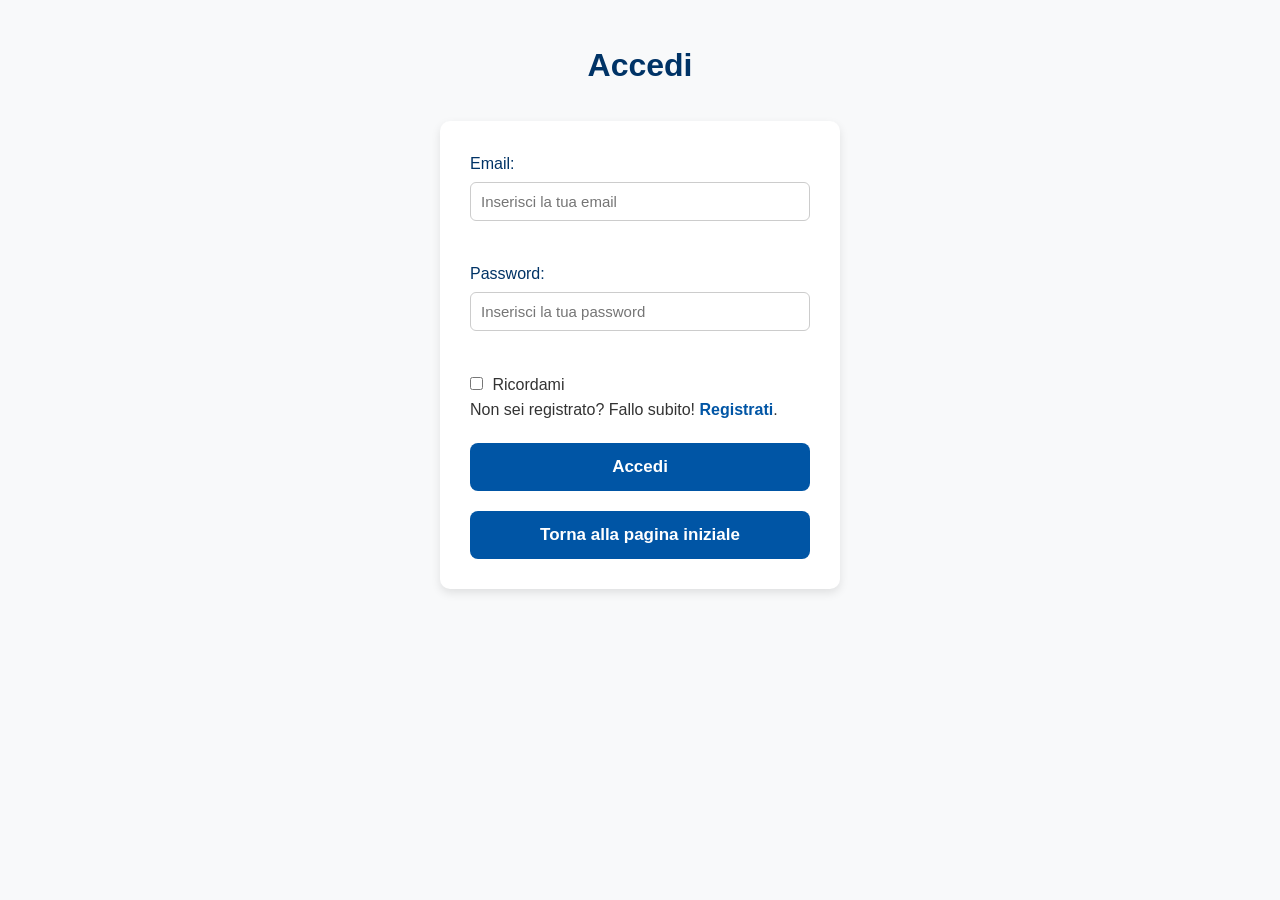
<file: login/index.html>
<!DOCTYPE html>
<html lang="it" dir="ltr">
    <head>
        <meta charset="UTF-8">
        <meta name="viewport" content="width=device-width, initial-scale=1.0">
        <title>Login</title>
        <link rel="stylesheet" href="../css/style.css">
    </head>
    <body>
        <div class="container">
            <h1 class="centered">Accedi</h1>
            <div class="login">
                <form action="login.php" method="post">
                    <label class="label-login">Email:
                        <input type="email" name="email" placeholder="Inserisci la tua email" required>
                    </label><br>

                    <label class="label-login">Password:
                        <input type="password" name="password" placeholder="Inserisci la tua password" required>
                    </label class="label-login"><br>

                    <label>
                        <input type="checkbox" name="remember" value="1">
                    </label>Ricordami<br>

                    Non sei registrato? Fallo subito! <a href="../registrazione" class="btn-link">Registrati</a>.
                    <input type="submit" class="save-submit" value="Accedi">
                    <button onclick="location.href='../'" class="save-submit">Torna alla pagina iniziale</button>
                </form>
            </div>
        </div>
    </body>
</html>
</file>
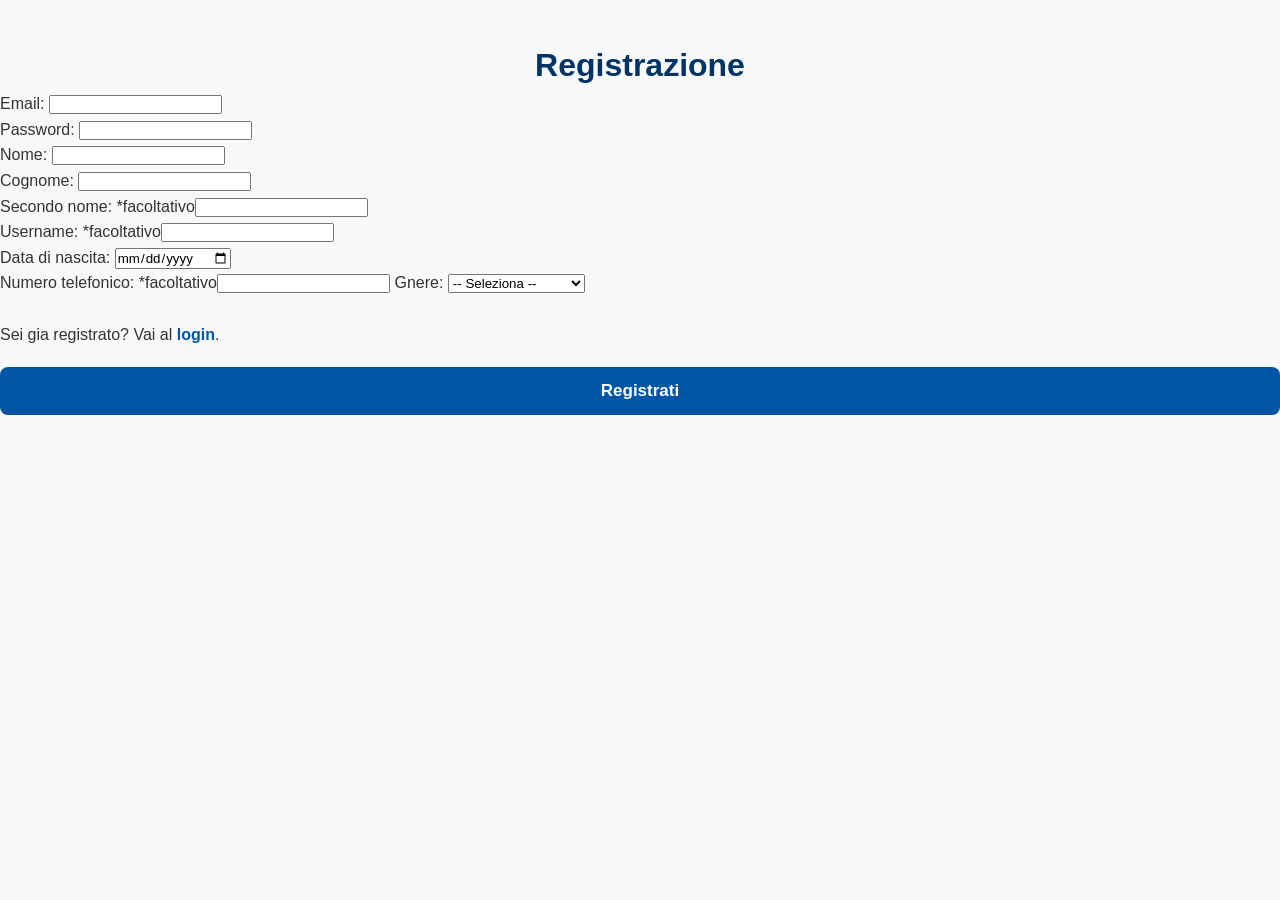
<file: registrazione/index.html>
<!DOCTYPE html>
<html lang="it">
    <head>
        <meta charset="UTF-8">
        <title>Registrazione utente</title>
        <link rel="stylesheet" href="../css/style.css">
    </head>
    <body>
        <div class="container-register">
            <h1 class="centered">Registrazione</h1>
            <form action="registrazione.php" method="POST">
                <label>Email: <input type="email" name="email" required></label><br>
                <label>Password: <input type="password" name="password" required></label><br>
                <label>Nome: <input type="text" name="name" required></label><br>
                <label>Cognome: <input type="text" name="surname" required></label><br>
                <label>Secondo nome: <notrequested>*facoltativo</notrequested><input type="text" name="secondName"></label><br>
                <label>Username: <notrequested>*facoltativo</notrequested><input type="text" name="username"></label><br>
                <label>Data di nascita: <input type="date" name="birth" required></label><br>
                <label>Numero telefonico: <notrequested>*facoltativo</notrequested><input type="text" name="phone"></label>
                <label>Gnere: <select name="genere" required>
                    <option value="">-- Seleziona --</option>
                    <option value="M">Maschio</option>
                    <option value="F">Femmina</option>
                    <option value="Altro">Altro</option>
                    <option value="ND">Preferisco non dirlo</option>
                </select></label> <br><br>
                Sei gia registrato? Vai al <a href="../login" class="btn-link">login</a>.
                <input type="submit" value="Registrati" class="save-submit">
            </form>
        </div>
    </body>
</html>
</file>
<file: css/style.css>
/* style.css */

* {
  margin: 0;
  padding: 0;
  box-sizing: border-box;
  font-family: "Segoe UI", sans-serif;
}

body {
  background-color: #f8f9fa;
  color: #333;
  line-height: 1.6;
}

.container {
  width: 90%;
  max-width: 1200px;
  margin: auto;
}

header {
  background-color: #003366;
  color: white;
  padding: 20px 0;
}

.logo {
  font-size: 24px;
  font-weight: bold;
}

nav ul {
  display: flex;
  list-style: none;
  justify-content: space-between;
  align-items: center;
  flex-wrap: wrap;
  gap: 15px;
}

nav a {
  color: white;
  text-decoration: none;
  font-weight: 500;
}

nav .btn {
  background-color: #0055a5;
  padding: 8px 16px;
  border-radius: 5px;
}

.hero {
  background-color: #2e9aff;
  color: white;
  padding: 100px 0;
  text-align: center;
}

.hero h2 {
  font-size: 48px;
  margin-bottom: 20px;
}

.hero p {
  font-size: 18px;
  margin-bottom: 30px;
}

.btn-primary {
  background-color: #0055a5;
  color: white;
  padding: 12px 24px;
  border-radius: 5px;
  text-decoration: none;
  font-size: 16px;
}

.features {
  padding: 60px 0;
  background-color: #ffffff;
}

.feature-box {
  text-align: center;
  padding: 20px;
  width: 100%;
  max-width: 300px;
  margin: 20px auto;
}

.feature-box h3 {
  margin-bottom: 10px;
  color: #003366;
}

footer {
  background-color: #003366;
  color: white;
  text-align: center;
  padding: 20px 0;
  font-size: 14px;
}

/* --- Stile per la pagina di login --- */

.centered {
  text-align: center;
  font-size: 32px;
  margin-top: 40px;
  color: #003366;
}

.login {
  background-color: #ffffff;
  padding: 30px;
  max-width: 400px;
  margin: 30px auto;
  border-radius: 10px;
  box-shadow: 0 4px 10px rgba(0, 0, 0, 0.1);
}

.label-login {
  display: block;
  margin-bottom: 15px;
  color: #003366;
  font-weight: 500;
  font-size: 16px;
}

.label-login input[type="email"],
.label-login input[type="password"] {
  width: 100%;
  padding: 10px;
  margin-top: 5px;
  border: 1px solid #ccc;
  border-radius: 6px;
  font-size: 15px;
}

input[type="checkbox"] {
  margin-right: 5px;
}

.btn-link {
  color: #0055a5;
  text-decoration: none;
  font-weight: bold;
}

.btn-link:hover {
  text-decoration: underline;
}

.save-submit {
  display: block;
  width: 100%;
  margin-top: 20px;
  background-color: #0055a5;
  color: white;
  border: none;
  padding: 12px;
  border-radius: 6px;
  font-size: 16px;
  cursor: pointer;
  transition: background-color 0.3s ease;
}

.save-submit:hover {
  background-color: #003f7f;
}

/* --- Dashboard utente --- */

.dashboard {
  padding: 40px 0;
}

.dashboard-section {
  margin-bottom: 40px;
}

.dashboard-section h3 {
  color: #003366;
  margin-bottom: 20px;
  border-bottom: 2px solid #e0e0e0;
  padding-bottom: 8px;
  font-size: 22px;
}

.card-box {
  display: flex;
  flex-wrap: wrap;
  gap: 20px;
}

.card {
  background-color: #ffffff;
  padding: 20px;
  flex: 1 1 300px;
  border-radius: 10px;
  box-shadow: 0 4px 10px rgba(0, 0, 0, 0.05); 
}

.card h4 {
  margin-bottom: 10px;
  color: #0055a5;
}

.card p {
  margin-bottom: 6px;
  font-size: 15px;
}

a.button {
  display: inline-block;
  margin-top: 10px;
  padding: 10px 16px;
  background-color: #0055a5;
  color: #ffffff;
  text-decoration: none;
  border-radius: 6px;
  font-size: 15px;
  transition: background-color 0.3s ease;
  font-weight: 500;
}

a.button:hover {
  background-color: #003f7f;
}

.card a.button {
    display: inline-block;
  margin: 10px auto 0;  /* margine sopra e automatico a sx/dx */
  padding: 10px 16px;
  background-color: #0055a5;
  color: #ffffff;
  text-decoration: none;
  border-radius: 6px;
  font-size: 15px;
  transition: background-color 0.3s ease;
  cursor: pointer;
}

.form-container {
  max-width: 450px;
  margin: 60px auto 100px;
  background: #f9f9f9;
  padding: 30px 35px;
  border-radius: 12px;
  box-shadow: 0 6px 18px rgba(0,0,0,0.1);
}

.create-account-form label {
  display: block;
  margin-bottom: 8px;
  font-weight: 600;
  color: #003366;
  font-size: 16px;
}

.create-account-form input[type="text"],
.create-account-form input[type="number"] {
  width: 100%;
  padding: 10px 12px;
  margin-bottom: 20px;
  border: 1px solid #ccc;
  border-radius: 8px;
  font-size: 15px;
  box-sizing: border-box;
  transition: border-color 0.3s ease;
}

.create-account-form input[type="text"]:focus,
.create-account-form input[type="number"]:focus {
  border-color: #0055a5;
  outline: none;
}

.save-submit {
  width: 100%;
  background-color: #0055a5;
  color: white;
  border: none;
  padding: 14px 0;
  font-size: 17px;
  font-weight: 600;
  border-radius: 8px;
  cursor: pointer;
  transition: background-color 0.3s ease;
}

.save-submit:hover {
  background-color: #003f7f;
}

.bonifico-form label {
  font-weight: 600;
  color: #003366;
  margin-top: 12px;
  display: block;
}

.bonifico-form input[type="text"],
.bonifico-form select,
.bonifico-form input[type="number"] {
  width: 100%;
  padding: 10px 12px;
  margin-top: 6px;
  margin-bottom: 16px;
  border: 1px solid #ccc;
  border-radius: 8px;
  font-size: 15px;
  box-sizing: border-box;
  transition: border-color 0.3s ease;
}

.bonifico-form input[type="text"]:focus,
.bonifico-form input[type="number"]:focus {
  border-color: #0055a5;
  outline: none;
}

hr.chiaro{
  background-color: #7a7a7a;
}

dx {
  display: inline-block;  /* così non va a capo */
  text-align: right;      /* testo a destra */
  width: 100%;            /* occupa tutta la larghezza del contenitore genitore */
  box-sizing: border-box; /* evita problemi di larghezza */
}

h8 {
  color:#52585e;
  font-weight: 500;
  font-size: 14px;
}

.cartacontainer
{
  margin: 50px;
  display: flex;
  justify-content: center;
  align-items: center;
}

.carta-di-credito {
  width: 360px;
  height: 220px;
  border-radius: 20px;
  background: linear-gradient(135deg, #0d72b6, #00e5ff);
  color: white;
  padding: 20px;
  box-shadow: 0 8px 20px rgba(0, 0, 0, 0.4);
  position: relative;
  display: flex;
  flex-direction: column;
  justify-content: space-between;
}

.chip {
  width: 50px;
  height: 38px;
  background:  linear-gradient(35deg, #FFA500, #FFC75F);
  border-radius: 8px;
}

.numero-carta {
  font-size: 1.4em;
  letter-spacing: 2px;
  margin-top: 10px;
}

.dati-carta {
  display: flex;
  justify-content: space-between;
  align-items: center;
  margin-top: 10px;
}

.proprietario {
  font-size: 1em;
}

.credito {
  font-weight: bold;
  font-size: 1.6em;
}

.logo-mastercard {
  position: absolute;
  bottom: 15px;
  right: 20px;
  display: flex;
  flex-direction: column;
  align-items: center;
}

.cerchi-container {
  position: relative;
  width: 60px;
  height: 40px;
}

.cerchio {
  width: 40px;
  height: 40px;
  border-radius: 50%;
  position: absolute;
}

.cerchio.rosso {
  background-color: rgb(255, 49, 49);
  left: 0;
}

.cerchio.giallo-trasp,
.cerchio.giallo {
  background-color: orange;
  left: 20px;
}

.cerchio.giallo-trasp{
    opacity: .4;
}

.marchio {
  font-size: 0.6em;
  color: #001d30;
  margin-top: 3px;
}

.div-sotto-carta {
  position: fixed;       /* oppure absolute, a seconda del contesto */
  left: 0;
  right: 0;
  bottom: 0;
  /* se vuoi che parta subito sotto la carta, puoi regolare 'top' */
  /* oppure se la carta ha un'altezza fissa, ad esempio 220px + padding */
  top: calc(50vh + 110px); /* esempio: metà viewport + metà altezza carta */
  
  background-color: #fff; /* o il colore che preferisci */
  overflow: auto;         /* se serve scroll interno */
}

canvas {
  margin: 20px;
  display: block;
  max-height: 350px;
  color:#37c42a;
}
</file>
